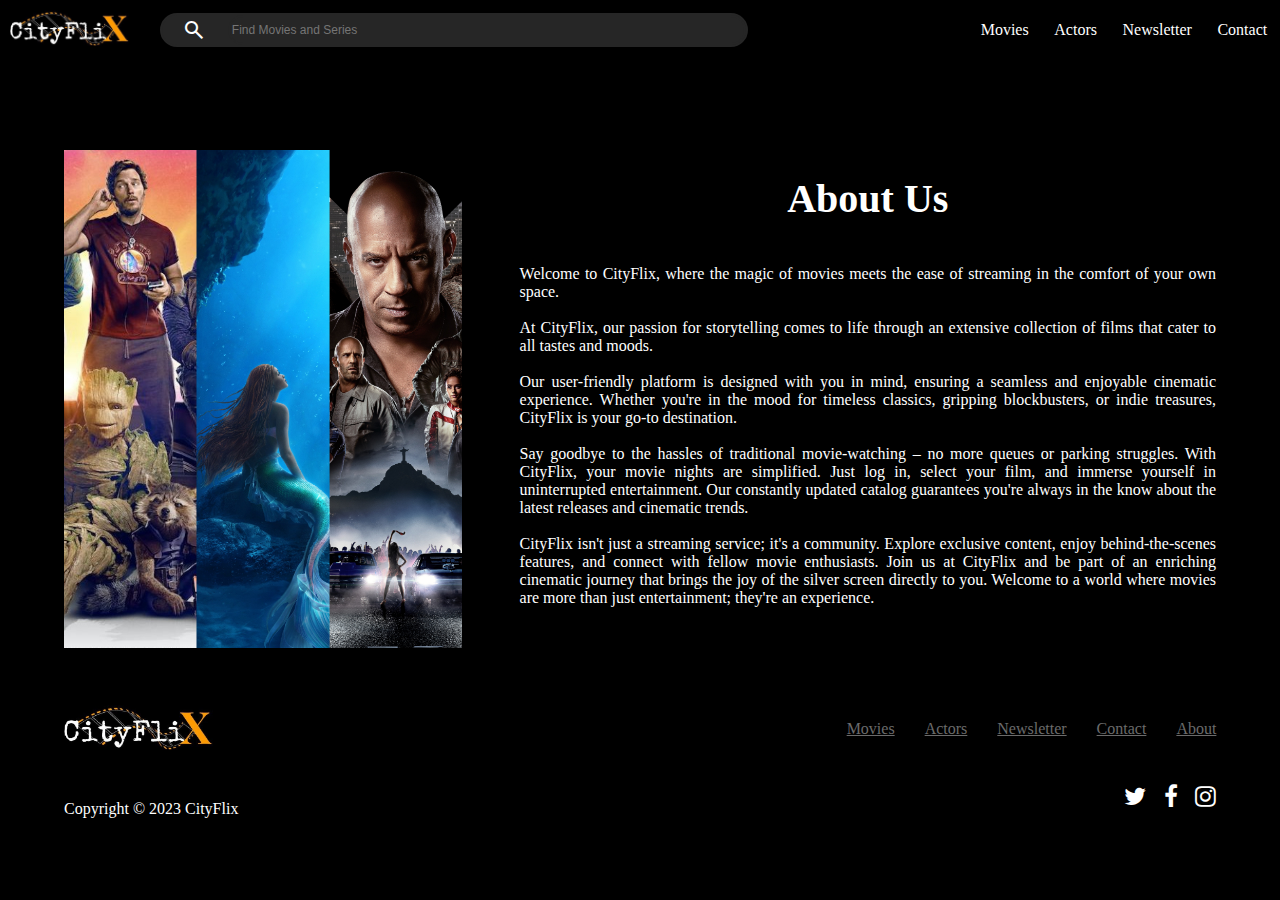
<file: html/about-us.html>
<!DOCTYPE html>
<html lang="en">
<head>
    <title>CityFlix</title>
    <meta charset="UTF-8">
    <meta name="viewport" content="width=device-width, initial-scale=1">
    <link rel="icon" href="../images/logo/tab-logo.jpg">
    <link href="../css/header.css" rel="stylesheet">
    <link href="../css/aboutUs.css" rel="stylesheet">
    <link href="../css/common.css" rel="stylesheet">
    <link href="../css/footer.css" rel="stylesheet">
    <link rel="stylesheet"
          href="https://fonts.googleapis.com/css2?family=Material+Symbols+Outlined:opsz,wght,FILL,GRAD@24,400,0,0"/>
    <link rel="stylesheet" href="https://cdnjs.cloudflare.com/ajax/libs/font-awesome/4.7.0/css/font-awesome.min.css">
</head>
<body>

<header class="header" id="header">
    <!-- Header section that contains the logo and the search bar -->
    <section class="header-logo-search" id="header-logo-search">
        <a href="index.html">
            <img class="logo" id="logo" src="../images/logo/Cityflix.jpg" alt="logo">
        </a>
        <!-- Search bar section -->
        <section class="search" id="search">
            <!-- Search icon and input -->
            <i class="material-symbols-outlined" id="searchIcon"> search </i>
            <label for="search-input" hidden>
                search
            </label>
            <input type="search" class="search-input" id="search-input" placeholder="Find Movies and Series">
            <!-- Close search bar button -->
            <button class="close-search-bar-button" id="close-search-bar-button"
                    onclick="changeSearchVisibility()"><i class="material-symbols-outlined">close</i>
            </button>
            <!-- Search results list -->
            <ul class="header-search-list" id="header-search-list">
                <!-- static search result items -->
                <li class="header-search-item">
                    <section class="header-search-item-section">
                        <img class="header-search-item-img" src="../images/movies/movies/movie0.webp" alt="movie 1">
                        <section class="header-search-item-info">
                            <h1 class="header-search-item-movie-title">
                                Fist of Fury
                            </h1>
                            <p class="header-search-item-movie-info">
                                Movie | 1997</p>

                        </section>
                    </section>
                </li>
                <li class="header-search-item">
                    <section class="header-search-item-section">
                        <img class="header-search-item-img" src="../images/movies/movies/movie2.webp" alt="movie 2">
                        <section class="header-search-item-info">
                            <h1 class="header-search-item-movie-title">
                                Scrooge
                            </h1>
                            <p class="header-search-item-movie-info">
                                Movie | 1997
                            </p>
                        </section>
                    </section>
                </li>
                <li class="header-search-item">
                    <section class="header-search-item-section">

                        <img class="header-search-item-img" src="../images/movies/movies/movie3.webp" alt="movie 3">
                        <section class="header-search-item-info">
                            <h1 class="header-search-item-movie-title">
                                FernGully: The Last Rainforest
                            </h1>
                            <p class="header-search-item-movie-info">
                                Movie | 1997
                            </p>
                        </section>
                    </section>
                </li>
                <li class="header-search-item">
                    <section class="header-search-item-section">
                        <img class="header-search-item-img" src="../images/movies/movies/movie4.webp" alt="movie 4">
                        <section class="header-search-item-info">
                            <h1 class="header-search-item-movie-title">
                                FernGully: The Last Rainforest
                            </h1>
                            <p class="header-search-item-movie-info">
                                Movie | 1997
                            </p>
                        </section>
                    </section>
                </li>
                <li class="header-search-item">
                    <section class="header-search-item-section">
                        <img class="header-search-item-img" src="../images/movies/movies/movie5.webp" alt="movie 5">
                        <section class="header-search-item-info">
                            <h1 class="header-search-item-movie-title">
                                FernGully: The Last Rainforest
                            </h1>
                            <p class="header-search-item-movie-info">
                                Movie | 1997
                            </p>
                        </section>
                    </section>
                </li>
                <li class="header-search-item">
                    <section class="header-search-item-section">
                        <img class="header-search-item-img" src="../images/movies/movies/movie6.webp" alt="movie 6">
                        <section class="header-search-item-info">
                            <h1 class="header-search-item-movie-title">
                                FernGully: The Last Rainforest
                            </h1>
                            <p class="header-search-item-movie-info">
                                Movie | 1997
                            </p>
                        </section>
                    </section>
                </li>
                <li class="header-search-item">
                    <section class="header-search-item-section">
                        <img class="header-search-item-img" src="../images/movies/movies/movie7.webp" alt="movie 7">
                        <section class="header-search-item-info">
                            <h1 class="header-search-item-movie-title">
                                FernGully: The Last Rainforest
                            </h1>
                            <p class="header-search-item-movie-info">
                                Movie | 1997
                            </p>
                        </section>
                    </section>
                </li>
            </ul>
        </section>
    </section>

    <!-- Navigation bar -->
    <nav class="header-navbar" id="header-navbar">
        <ul class="header-navbar-list" id="header-navbar-list">
            <li class="navbar-list-item">
                <a class="navbar-list-item-ref" href="movies.html">Movies</a>
            </li>
            <li class="navbar-list-item">
                <a class="navbar-list-item-ref" href="actors.html">Actors</a>
            </li>
            <li class="navbar-list-item">
                <a class="navbar-list-item-ref" href="newsletter.html">Newsletter</a>
            </li>
            <li class="navbar-list-item">
                <a class="navbar-list-item-ref" href="contact-us.html">Contact</a>
            </li>
        </ul>
        <!-- Search and hamburger menu buttons -->
        <button class="search-button" id="search-button" onclick="changeSearchVisibility()">
            <i class="material-symbols-outlined">
                search
            </i>
        </button>
        <button class="hamburger-button" id="hamburger-button" onclick="changeHamburgerMenuVisibility()">
            <i class="material-symbols-outlined" id="hamburger-icon">
                menu
            </i>
        </button>
    </nav>

</header>

<!-- About Us section -->
<section id="about-us-section">
    <!-- Image for About Us -->
    <img id="image-about" src="../images/about/about.jpg" alt="image">
    <!-- Main content for About Us -->
    <section id="about-us">
        <!-- Header title for About Us -->
        <h1 id="about-us-header-title">
            About&nbsp;Us
        </h1>
        <!-- content for About Us -->
        <p id=about-us-paragraph>
            Welcome to CityFlix, where the magic of movies meets the ease of streaming in the comfort of your own
            space.<br><br>

            At CityFlix, our passion for storytelling comes to life through an extensive collection of films that
            cater to all tastes and moods.<br><br>

            Our user-friendly platform is designed with you in mind, ensuring a seamless and enjoyable cinematic
            experience. Whether you're in the mood for timeless classics, gripping blockbusters, or indie treasures,
            CityFlix is your go-to destination.<br><br>

            Say goodbye to the hassles of traditional movie-watching – no more queues or parking struggles. With
            CityFlix, your movie nights are simplified. Just log in, select your film, and immerse yourself in
            uninterrupted entertainment. Our constantly updated catalog guarantees you're always in the know about
            the latest releases and cinematic trends.<br><br>

            CityFlix isn't just a streaming service; it's a community. Explore exclusive content, enjoy
            behind-the-scenes features, and connect with fellow movie enthusiasts. Join us at CityFlix and be part
            of an enriching cinematic journey that brings the joy of the silver screen directly to you. Welcome to a
            world
            where movies are more than just entertainment; they're an experience.
        </p>


    </section>

</section>

<!-- Footer section -->
<footer id="footer">
    <!-- Footer navigation and logo -->
    <section id="footer-navigation-logo">
        <!-- Footer logo -->
        <section id="footer-logo-section">
            <a href="index.html">
                <img id="footer-logo" src="../images/logo/Cityflix.jpg" alt="logo">
            </a>
        </section>
        <!-- Footer navigation links -->
        <nav id="footer-navigation">
            <ul class="footer-navigation-list">
                <li class="footer-navigation-list-item">
                    <a href="movies.html">Movies</a>
                </li>
                <li class="footer-navigation-list-item">
                    <a href="actors.html">Actors</a>
                </li>
                <li class="footer-navigation-list-item">
                    <a href="newsletter.html">Newsletter</a>
                </li>
                <li class="footer-navigation-list-item">
                    <a href="contact-us.html"> Contact </a>
                </li>
                <li class="footer-navigation-list-item">
                    <a href="about-us.html">About</a>
                </li>
            </ul>
        </nav>
    </section>
    <!-- Footer copyright and social media icons -->
    <section id="footer-copyright-social">
        <!-- Copyright information -->
        <section id="footer-copyright">
            <p id="footer-copyright-paragraph"> Copyright &copy; 2023 CityFlix</p>
        </section>
        <!-- Social media icons -->
        <section class="footer-social">
            <i class="social-media-icon fa fa-twitter"></i>
            <i class="social-media-icon fa fa-facebook"></i>
            <i class="social-media-icon fa fa-instagram"></i>
        </section>
    </section>
</footer>

<script type="module" src="../javascript/movieConstants.js"></script>
<script src="../javascript/header.js"></script>
<script type="module" src="../javascript/carousel.js"></script>
</body>
</html>
</file>
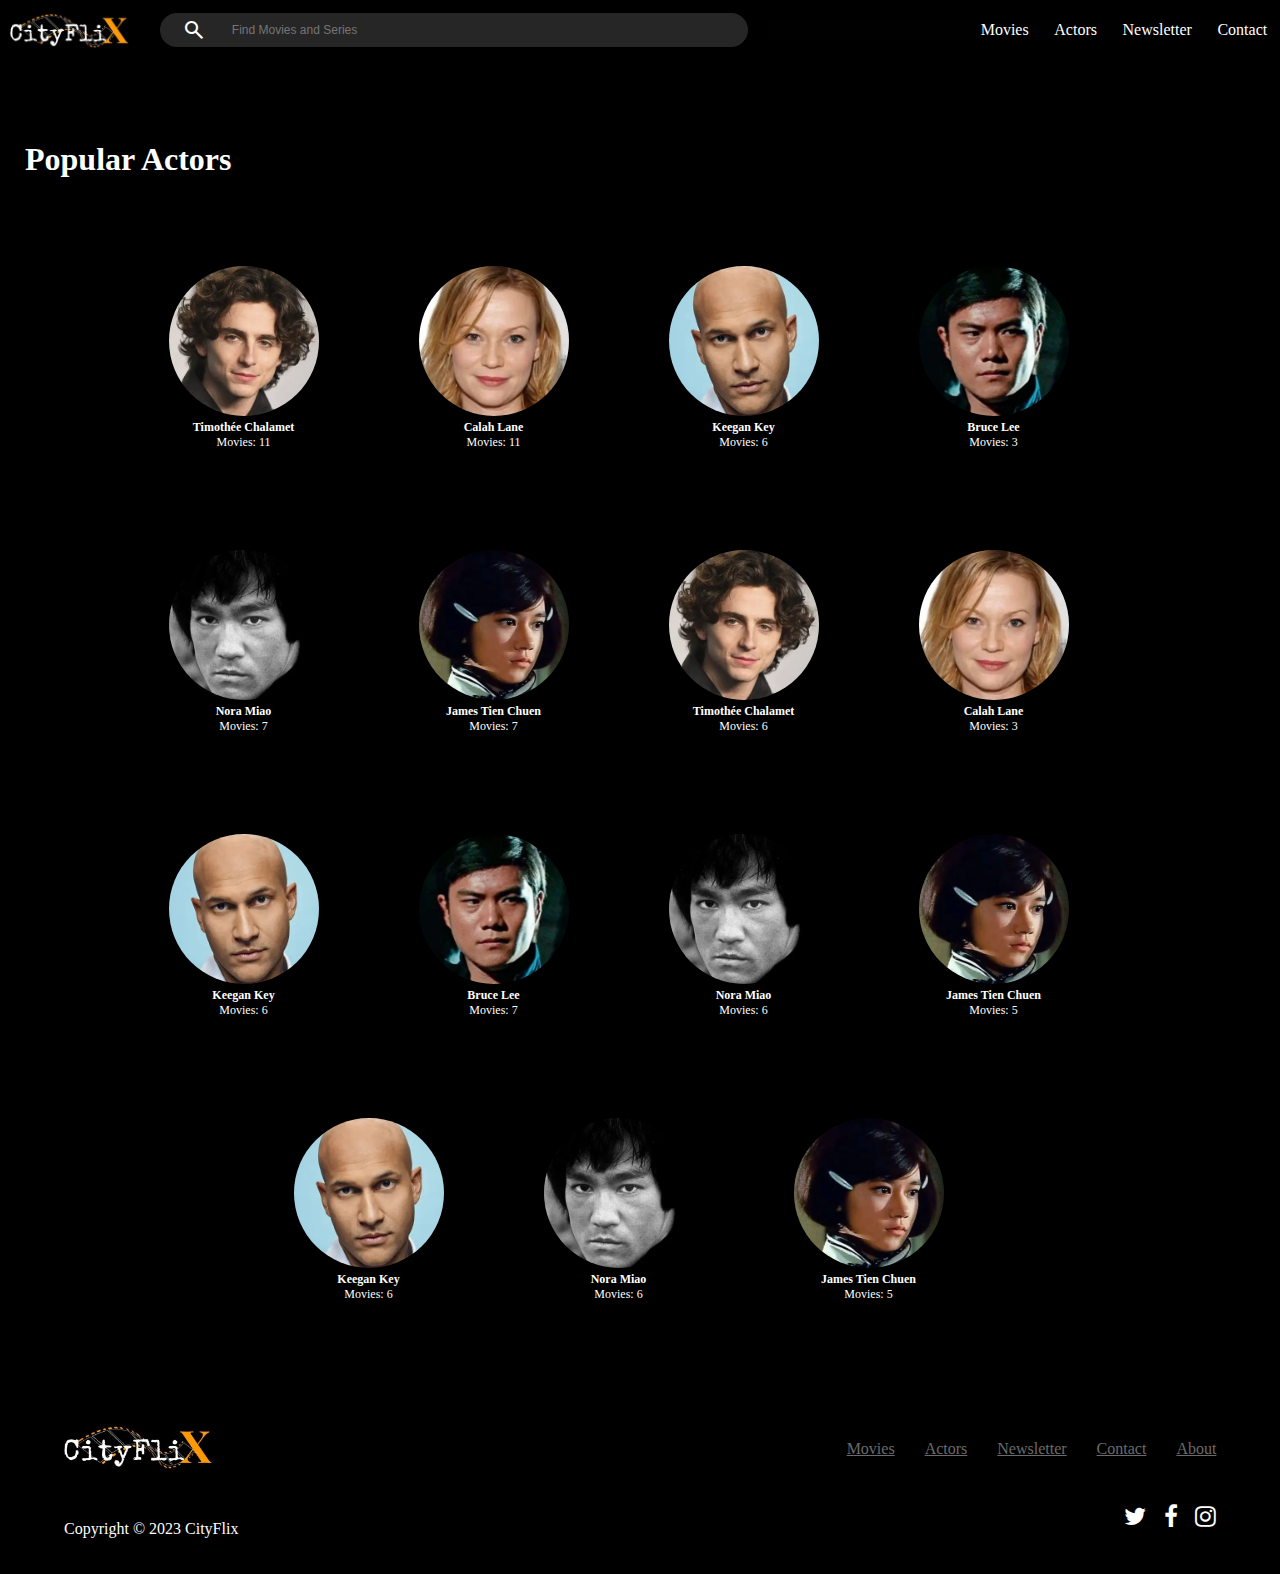
<file: html/actors.html>
<!DOCTYPE html>
<html lang="en">
<head>
    <title>CityFlix</title>
    <meta name="viewport" content="width=device-width, initial-scale=1">
    <link rel="icon" href="../images/logo/tab-logo.jpg">
    <link href="../css/header.css" rel="stylesheet">
    <link href="../css/actors.css" rel="stylesheet">
    <link href="../css/common.css" rel="stylesheet">
    <link href="../css/filters.css" rel="stylesheet">
    <link href="../css/footer.css" rel="stylesheet">
    <link rel="stylesheet"
          href="https://fonts.googleapis.com/css2?family=Material+Symbols+Outlined:opsz,wght,FILL,GRAD@24,400,0,0"/>
    <link rel="stylesheet" href="https://cdnjs.cloudflare.com/ajax/libs/font-awesome/4.7.0/css/font-awesome.min.css">
</head>
<body>
<header class="header" id="header">
    <!-- Header section that contains the logo and the search bar -->
    <section class="header-logo-search" id="header-logo-search">
        <a href="index.html">
            <img class="logo" id="logo" src="../images/logo/Cityflix.jpg" alt="logo">
        </a>
        <!-- Search bar section -->
        <section class="search" id="search">
            <!-- Search icon and input -->
            <i class="material-symbols-outlined" id="searchIcon"> search </i>
            <label for="search-input" hidden>
                search
            </label>
            <input type="search" class="search-input" id="search-input" placeholder="Find Movies and Series">
            <!-- Close search bar button -->
            <button class="close-search-bar-button" id="close-search-bar-button"
                    onclick="changeSearchVisibility()"><i class="material-symbols-outlined">close</i>
            </button>
            <!-- Search results list -->
            <ul class="header-search-list" id="header-search-list">
                <!-- static search result items -->
                <li class="header-search-item">
                    <section class="header-search-item-section">
                        <img class="header-search-item-img" src="../images/movies/movies/movie0.webp" alt="movie 1">
                        <section class="header-search-item-info">
                            <h1 class="header-search-item-movie-title">
                                Fist of Fury
                            </h1>
                            <p class="header-search-item-movie-info">
                                Movie | 1997</p>

                        </section>
                    </section>
                </li>
                <li class="header-search-item">
                    <section class="header-search-item-section">
                        <img class="header-search-item-img" src="../images/movies/movies/movie2.webp" alt="movie 2">
                        <section class="header-search-item-info">
                            <h1 class="header-search-item-movie-title">
                                Scrooge
                            </h1>
                            <p class="header-search-item-movie-info">
                                Movie | 1997
                            </p>
                        </section>
                    </section>
                </li>
                <li class="header-search-item">
                    <section class="header-search-item-section">

                        <img class="header-search-item-img" src="../images/movies/movies/movie3.webp" alt="movie 3">
                        <section class="header-search-item-info">
                            <h1 class="header-search-item-movie-title">
                                FernGully: The Last Rainforest
                            </h1>
                            <p class="header-search-item-movie-info">
                                Movie | 1997
                            </p>
                        </section>
                    </section>
                </li>
                <li class="header-search-item">
                    <section class="header-search-item-section">
                        <img class="header-search-item-img" src="../images/movies/movies/movie4.webp" alt="movie 4">
                        <section class="header-search-item-info">
                            <h1 class="header-search-item-movie-title">
                                FernGully: The Last Rainforest
                            </h1>
                            <p class="header-search-item-movie-info">
                                Movie | 1997
                            </p>
                        </section>
                    </section>
                </li>
                <li class="header-search-item">
                    <section class="header-search-item-section">
                        <img class="header-search-item-img" src="../images/movies/movies/movie5.webp" alt="movie 5">
                        <section class="header-search-item-info">
                            <h1 class="header-search-item-movie-title">
                                FernGully: The Last Rainforest
                            </h1>
                            <p class="header-search-item-movie-info">
                                Movie | 1997
                            </p>
                        </section>
                    </section>
                </li>
                <li class="header-search-item">
                    <section class="header-search-item-section">
                        <img class="header-search-item-img" src="../images/movies/movies/movie6.webp" alt="movie 6">
                        <section class="header-search-item-info">
                            <h1 class="header-search-item-movie-title">
                                FernGully: The Last Rainforest
                            </h1>
                            <p class="header-search-item-movie-info">
                                Movie | 1997
                            </p>
                        </section>
                    </section>
                </li>
                <li class="header-search-item">
                    <section class="header-search-item-section">
                        <img class="header-search-item-img" src="../images/movies/movies/movie7.webp" alt="movie 7">
                        <section class="header-search-item-info">
                            <h1 class="header-search-item-movie-title">
                                FernGully: The Last Rainforest
                            </h1>
                            <p class="header-search-item-movie-info">
                                Movie | 1997
                            </p>
                        </section>
                    </section>
                </li>
            </ul>
        </section>
    </section>

    <!-- Navigation bar -->
    <nav class="header-navbar" id="header-navbar">
        <ul class="header-navbar-list" id="header-navbar-list">
            <li class="navbar-list-item">
                <a class="navbar-list-item-ref" href="movies.html">Movies</a>
            </li>
            <li class="navbar-list-item">
                <a class="navbar-list-item-ref" href="actors.html">Actors</a>
            </li>
            <li class="navbar-list-item">
                <a class="navbar-list-item-ref" href="newsletter.html">Newsletter</a>
            </li>
            <li class="navbar-list-item">
                <a class="navbar-list-item-ref" href="contact-us.html">Contact</a>
            </li>
        </ul>
        <!-- Search and hamburger menu buttons -->
        <button class="search-button" id="search-button" onclick="changeSearchVisibility()">
            <i class="material-symbols-outlined">
                search
            </i>
        </button>
        <button class="hamburger-button" id="hamburger-button" onclick="changeHamburgerMenuVisibility()">
            <i class="material-symbols-outlined" id="hamburger-icon">
                menu
            </i>
        </button>
    </nav>

</header>

<!-- Actors Section -->
<section id="actors-section">
    <!-- Actors Section Title -->
    <h1 id="actors-section-title">
        Popular Actors
    </h1>
    <!-- List of Actors -->
    <ul id="actors-list">
        <!-- Actor Item -->
        <li class="actor-item">
            <!-- Actor Image -->
            <a href="#">
                <img class="actor-image" alt="actor image" src="">
            </a>
            <!-- Actor Details -->
            <section class="actor-details">
                <!-- Actor name and the number of movies are generated in javascript  -->
                <h1 class="actor-name">

                </h1>
                <p class="actor-movies">

                </p>
            </section>
        </li>
    </ul>
</section>

<!-- Footer section -->
<footer id="footer">
    <!-- Footer navigation and logo -->
    <section id="footer-navigation-logo">
        <!-- Footer logo -->
        <section id="footer-logo-section">
            <a href="index.html">
                <img id="footer-logo" src="../images/logo/Cityflix.jpg" alt="logo">
            </a>
        </section>
        <!-- Footer navigation links -->
        <nav id="footer-navigation">
            <ul class="footer-navigation-list">
                <li class="footer-navigation-list-item">
                    <a href="movies.html">Movies</a>
                </li>
                <li class="footer-navigation-list-item">
                    <a href="actors.html">Actors</a>
                </li>
                <li class="footer-navigation-list-item">
                    <a href="newsletter.html">Newsletter</a>
                </li>
                <li class="footer-navigation-list-item">
                    <a href="contact-us.html"> Contact </a>
                </li>
                <li class="footer-navigation-list-item">
                    <a href="about-us.html">About</a>
                </li>
            </ul>
        </nav>
    </section>
    <!-- Footer copyright and social media icons -->
    <section id="footer-copyright-social">
        <!-- Copyright information -->
        <section id="footer-copyright">
            <p id="footer-copyright-paragraph"> Copyright &copy; 2023 CityFlix</p>
        </section>
        <!-- Social media icons -->
        <section class="footer-social">
            <i class="social-media-icon fa fa-twitter"></i>
            <i class="social-media-icon fa fa-facebook"></i>
            <i class="social-media-icon fa fa-instagram"></i>
        </section>
    </section>
</footer>

<script type="module" src="../javascript/movieConstants.js"></script>
<script type="module" src="../javascript/actors.js"></script>
<script src="../javascript/header.js"></script>

</body>
</html>
</file>
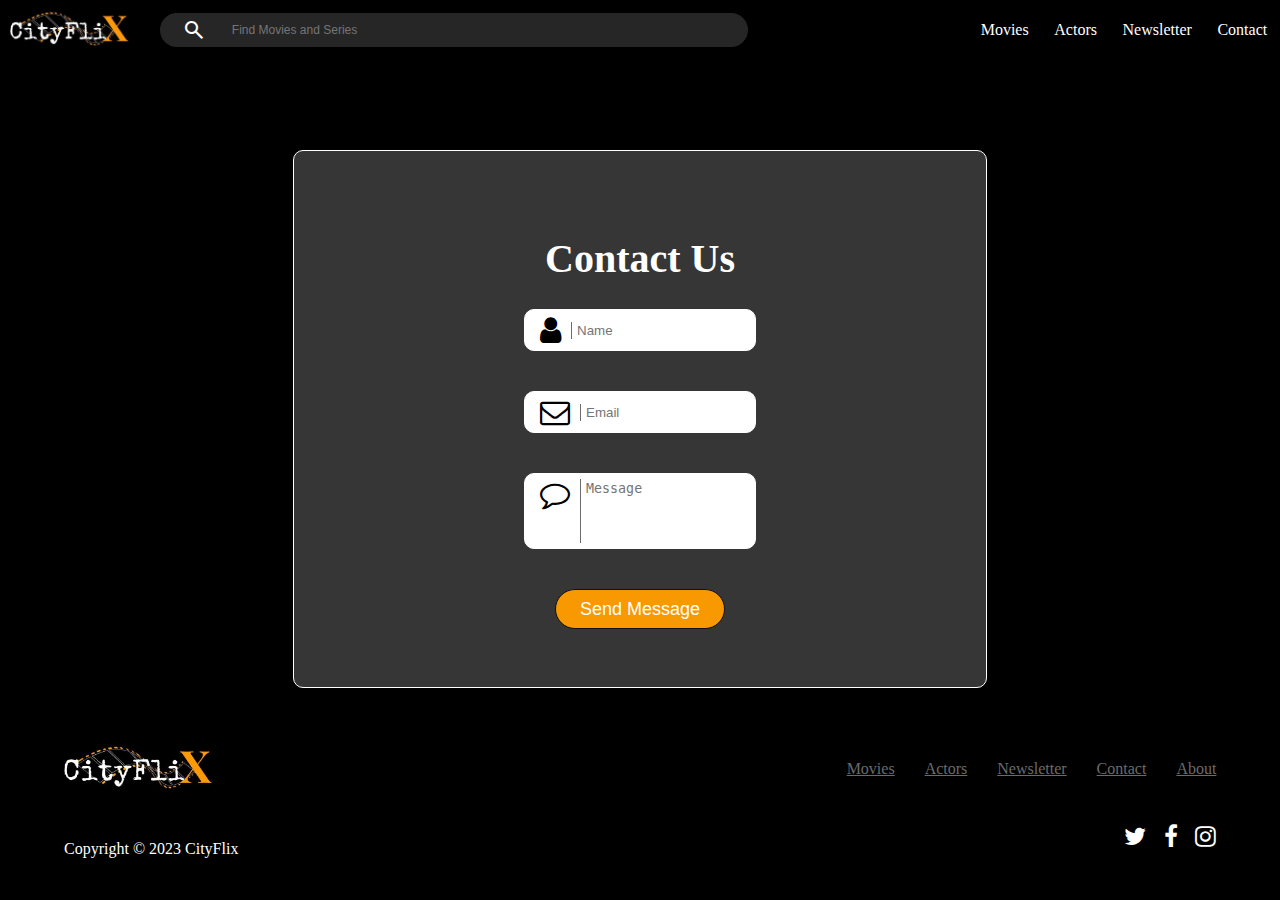
<file: html/contact-us.html>
<!DOCTYPE html>
<html lang="en">
<head>
    <title>CityFlix</title>
    <meta name="viewport" content="width=device-width, initial-scale=1">
    <link rel="icon" href="../images/logo/tab-logo.jpg">
    <link href="../css/common.css" rel="stylesheet">
    <link href="../css/header.css" rel="stylesheet">
    <link href="../css/contactUs.css" rel="stylesheet">
    <link href="../css/footer.css" rel="stylesheet">
    <link rel="stylesheet"
          href="https://fonts.googleapis.com/css2?family=Material+Symbols+Outlined:opsz,wght,FILL,GRAD@24,400,0,0"/>
    <link rel="stylesheet" href="https://cdnjs.cloudflare.com/ajax/libs/font-awesome/4.7.0/css/font-awesome.min.css">
</head>
<body>

<header class="header" id="header">
    <!-- Header section that contains the logo and the search bar -->
    <section class="header-logo-search" id="header-logo-search">
        <a href="index.html">
            <img class="logo" id="logo" src="../images/logo/Cityflix.jpg" alt="logo">
        </a>
        <!-- Search bar section -->
        <section class="search" id="search">
            <!-- Search icon and input -->
            <i class="material-symbols-outlined" id="searchIcon"> search </i>
            <label for="search-input" hidden>
                search
            </label>
            <input type="search" class="search-input" id="search-input" placeholder="Find Movies and Series">
            <!-- Close search bar button -->
            <button class="close-search-bar-button" id="close-search-bar-button"
                    onclick="changeSearchVisibility()"><i class="material-symbols-outlined">close</i>
            </button>
            <!-- Search results list -->
            <ul class="header-search-list" id="header-search-list">
                <!-- static search result items -->
                <li class="header-search-item">
                    <section class="header-search-item-section">
                        <img class="header-search-item-img" src="../images/movies/movies/movie0.webp" alt="movie 1">
                        <section class="header-search-item-info">
                            <h1 class="header-search-item-movie-title">
                                Fist of Fury
                            </h1>
                            <p class="header-search-item-movie-info">
                                Movie | 1997</p>

                        </section>
                    </section>
                </li>
                <li class="header-search-item">
                    <section class="header-search-item-section">
                        <img class="header-search-item-img" src="../images/movies/movies/movie2.webp" alt="movie 2">
                        <section class="header-search-item-info">
                            <h1 class="header-search-item-movie-title">
                                Scrooge
                            </h1>
                            <p class="header-search-item-movie-info">
                                Movie | 1997
                            </p>
                        </section>
                    </section>
                </li>
                <li class="header-search-item">
                    <section class="header-search-item-section">

                        <img class="header-search-item-img" src="../images/movies/movies/movie3.webp" alt="movie 3">
                        <section class="header-search-item-info">
                            <h1 class="header-search-item-movie-title">
                                FernGully: The Last Rainforest
                            </h1>
                            <p class="header-search-item-movie-info">
                                Movie | 1997
                            </p>
                        </section>
                    </section>
                </li>
                <li class="header-search-item">
                    <section class="header-search-item-section">
                        <img class="header-search-item-img" src="../images/movies/movies/movie4.webp" alt="movie 4">
                        <section class="header-search-item-info">
                            <h1 class="header-search-item-movie-title">
                                FernGully: The Last Rainforest
                            </h1>
                            <p class="header-search-item-movie-info">
                                Movie | 1997
                            </p>
                        </section>
                    </section>
                </li>
                <li class="header-search-item">
                    <section class="header-search-item-section">
                        <img class="header-search-item-img" src="../images/movies/movies/movie5.webp" alt="movie 5">
                        <section class="header-search-item-info">
                            <h1 class="header-search-item-movie-title">
                                FernGully: The Last Rainforest
                            </h1>
                            <p class="header-search-item-movie-info">
                                Movie | 1997
                            </p>
                        </section>
                    </section>
                </li>
                <li class="header-search-item">
                    <section class="header-search-item-section">
                        <img class="header-search-item-img" src="../images/movies/movies/movie6.webp" alt="movie 6">
                        <section class="header-search-item-info">
                            <h1 class="header-search-item-movie-title">
                                FernGully: The Last Rainforest
                            </h1>
                            <p class="header-search-item-movie-info">
                                Movie | 1997
                            </p>
                        </section>
                    </section>
                </li>
                <li class="header-search-item">
                    <section class="header-search-item-section">
                        <img class="header-search-item-img" src="../images/movies/movies/movie7.webp" alt="movie 7">
                        <section class="header-search-item-info">
                            <h1 class="header-search-item-movie-title">
                                FernGully: The Last Rainforest
                            </h1>
                            <p class="header-search-item-movie-info">
                                Movie | 1997
                            </p>
                        </section>
                    </section>
                </li>
            </ul>
        </section>
    </section>

    <!-- Navigation bar -->
    <nav class="header-navbar" id="header-navbar">
        <ul class="header-navbar-list" id="header-navbar-list">
            <li class="navbar-list-item">
                <a class="navbar-list-item-ref" href="movies.html">Movies</a>
            </li>
            <li class="navbar-list-item">
                <a class="navbar-list-item-ref" href="actors.html">Actors</a>
            </li>
            <li class="navbar-list-item">
                <a class="navbar-list-item-ref" href="newsletter.html">Newsletter</a>
            </li>
            <li class="navbar-list-item">
                <a class="navbar-list-item-ref" href="contact-us.html">Contact</a>
            </li>
        </ul>
        <!-- Search and hamburger menu buttons -->
        <button class="search-button" id="search-button" onclick="changeSearchVisibility()">
            <i class="material-symbols-outlined">
                search
            </i>
        </button>
        <button class="hamburger-button" id="hamburger-button" onclick="changeHamburgerMenuVisibility()">
            <i class="material-symbols-outlined" id="hamburger-icon">
                menu
            </i>
        </button>
    </nav>

</header>

<!-- Contact Us Section -->
<section id="contact-us-section">
    <section id="contact-us-form-section">
        <!-- Contact Us Form -->
        <form id="contact-us-form">
            <h1 id="contact-us-header-title">
                Contact&nbsp;Us
            </h1>
            <!-- Name Input Section -->
            <section class="input-section" id="name-input-section">
                <i class="fa fa-user input-icon" aria-hidden="true"></i>
                <label for="name" hidden>name</label>
                <input class="input-field" type="text" id="name" name="" placeholder="Name">
            </section>
            <!-- Email Input Section -->
            <section class="input-section" id="email-input-section">
                <i class="fa fa-envelope-o input-icon" aria-hidden="true"></i>
                <label for="email" hidden>email</label>
                <input class="input-field" type="email" id="email" name="" placeholder="Email">
            </section>
            <!-- Message Input Section -->
            <section class="input-section" id="message-input-section">
                <i class="fa fa-comment-o input-icon" aria-hidden="true"></i>
                <label for="message" hidden>Message</label>
                <textarea class="input-field" id="message" name="message" placeholder="Message" rows="4" cols="50"></textarea>
            </section>
            <!-- Submit Button -->
            <input id="submit-button" type="submit" value="Send Message">
        </form>

    </section>

</section>

<!-- Footer section -->
<footer id="footer">
    <!-- Footer navigation and logo -->
    <section id="footer-navigation-logo">
        <!-- Footer logo -->
        <section id="footer-logo-section">
            <a href="index.html">
                <img id="footer-logo" src="../images/logo/Cityflix.jpg" alt="logo">
            </a>
        </section>
        <!-- Footer navigation links -->
        <nav id="footer-navigation">
            <ul class="footer-navigation-list">
                <li class="footer-navigation-list-item">
                    <a href="movies.html">Movies</a>
                </li>
                <li class="footer-navigation-list-item">
                    <a href="actors.html">Actors</a>
                </li>
                <li class="footer-navigation-list-item">
                    <a href="newsletter.html">Newsletter</a>
                </li>
                <li class="footer-navigation-list-item">
                    <a href="contact-us.html"> Contact </a>
                </li>
                <li class="footer-navigation-list-item">
                    <a href="about-us.html">About</a>
                </li>
            </ul>
        </nav>
    </section>
    <!-- Footer copyright and social media icons -->
    <section id="footer-copyright-social">
        <!-- Copyright information -->
        <section id="footer-copyright">
            <p id="footer-copyright-paragraph"> Copyright &copy; 2023 CityFlix</p>
        </section>
        <!-- Social media icons -->
        <section class="footer-social">
            <i class="social-media-icon fa fa-twitter"></i>
            <i class="social-media-icon fa fa-facebook"></i>
            <i class="social-media-icon fa fa-instagram"></i>
        </section>
    </section>
</footer>

<script type="module" src="../javascript/movieConstants.js"></script>
<script src="../javascript/header.js"></script>
<script type="module" src="../javascript/carousel.js"></script>
</body>
</html>
</file>
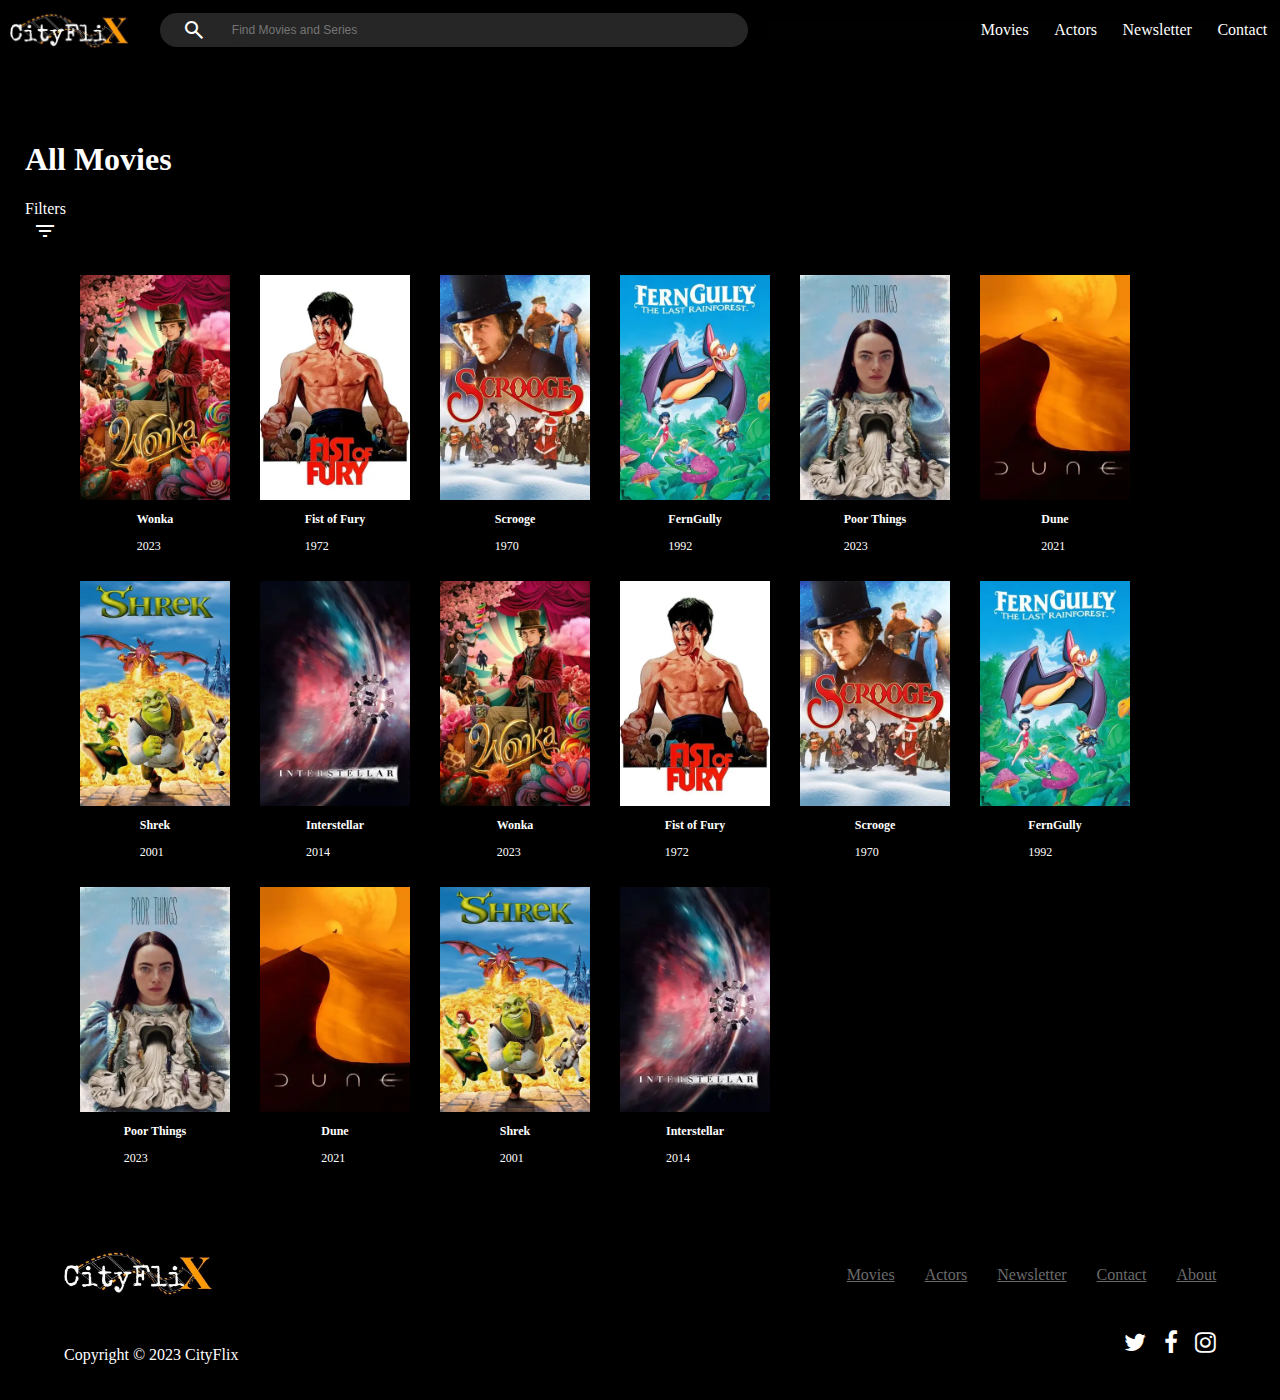
<file: html/movies.html>
<!DOCTYPE html>
<html lang="en">
<head>
    <title>CityFlix</title>
    <meta name="viewport" content="width=device-width, initial-scale=1">
    <link rel="icon" href="../images/logo/tab-logo.jpg">
    <link href="../css/header.css" rel="stylesheet">
    <link href="../css/filters.css" rel="stylesheet">
    <link href="../css/movies.css" rel="stylesheet">
    <link href="../css/common.css" rel="stylesheet">
    <link href="../css/filters.css" rel="stylesheet">
    <link href="../css/footer.css" rel="stylesheet">
    <link rel="stylesheet"
          href="https://fonts.googleapis.com/css2?family=Material+Symbols+Outlined:opsz,wght,FILL,GRAD@24,400,0,0"/>
    <link rel="stylesheet" href="https://cdnjs.cloudflare.com/ajax/libs/font-awesome/4.7.0/css/font-awesome.min.css">
</head>
<body>
<header class="header" id="header">
    <!-- Header section that contains the logo and the search bar -->
    <section class="header-logo-search" id="header-logo-search">
        <a href="index.html">
            <img class="logo" id="logo" src="../images/logo/Cityflix.jpg" alt="logo">
        </a>
        <!-- Search bar section -->
        <section class="search" id="search">
            <!-- Search icon and input -->
            <i class="material-symbols-outlined" id="searchIcon"> search </i>
            <label for="search-input" hidden>
                search
            </label>
            <input type="search" class="search-input" id="search-input" placeholder="Find Movies and Series">
            <!-- Close search bar button -->
            <button class="close-search-bar-button" id="close-search-bar-button"
                    onclick="changeSearchVisibility()"><i class="material-symbols-outlined">close</i>
            </button>
            <!-- Search results list -->
            <ul class="header-search-list" id="header-search-list">
                <!-- static search result items -->
                <li class="header-search-item">
                    <section class="header-search-item-section">
                        <img class="header-search-item-img" src="../images/movies/movies/movie0.webp" alt="movie 1">
                        <section class="header-search-item-info">
                            <h1 class="header-search-item-movie-title">
                                Fist of Fury
                            </h1>
                            <p class="header-search-item-movie-info">
                                Movie | 1997</p>

                        </section>
                    </section>
                </li>
                <li class="header-search-item">
                    <section class="header-search-item-section">
                        <img class="header-search-item-img" src="../images/movies/movies/movie2.webp" alt="movie 2">
                        <section class="header-search-item-info">
                            <h1 class="header-search-item-movie-title">
                                Scrooge
                            </h1>
                            <p class="header-search-item-movie-info">
                                Movie | 1997
                            </p>
                        </section>
                    </section>
                </li>
                <li class="header-search-item">
                    <section class="header-search-item-section">

                        <img class="header-search-item-img" src="../images/movies/movies/movie3.webp" alt="movie 3">
                        <section class="header-search-item-info">
                            <h1 class="header-search-item-movie-title">
                                FernGully: The Last Rainforest
                            </h1>
                            <p class="header-search-item-movie-info">
                                Movie | 1997
                            </p>
                        </section>
                    </section>
                </li>
                <li class="header-search-item">
                    <section class="header-search-item-section">
                        <img class="header-search-item-img" src="../images/movies/movies/movie4.webp" alt="movie 4">
                        <section class="header-search-item-info">
                            <h1 class="header-search-item-movie-title">
                                FernGully: The Last Rainforest
                            </h1>
                            <p class="header-search-item-movie-info">
                                Movie | 1997
                            </p>
                        </section>
                    </section>
                </li>
                <li class="header-search-item">
                    <section class="header-search-item-section">
                        <img class="header-search-item-img" src="../images/movies/movies/movie5.webp" alt="movie 5">
                        <section class="header-search-item-info">
                            <h1 class="header-search-item-movie-title">
                                FernGully: The Last Rainforest
                            </h1>
                            <p class="header-search-item-movie-info">
                                Movie | 1997
                            </p>
                        </section>
                    </section>
                </li>
                <li class="header-search-item">
                    <section class="header-search-item-section">
                        <img class="header-search-item-img" src="../images/movies/movies/movie6.webp" alt="movie 6">
                        <section class="header-search-item-info">
                            <h1 class="header-search-item-movie-title">
                                FernGully: The Last Rainforest
                            </h1>
                            <p class="header-search-item-movie-info">
                                Movie | 1997
                            </p>
                        </section>
                    </section>
                </li>
                <li class="header-search-item">
                    <section class="header-search-item-section">
                        <img class="header-search-item-img" src="../images/movies/movies/movie7.webp" alt="movie 7">
                        <section class="header-search-item-info">
                            <h1 class="header-search-item-movie-title">
                                FernGully: The Last Rainforest
                            </h1>
                            <p class="header-search-item-movie-info">
                                Movie | 1997
                            </p>
                        </section>
                    </section>
                </li>
            </ul>
        </section>
    </section>

    <!-- Navigation bar -->
    <nav class="header-navbar" id="header-navbar">
        <ul class="header-navbar-list" id="header-navbar-list">
            <li class="navbar-list-item">
                <a class="navbar-list-item-ref" href="movies.html">Movies</a>
            </li>
            <li class="navbar-list-item">
                <a class="navbar-list-item-ref" href="actors.html">Actors</a>
            </li>
            <li class="navbar-list-item">
                <a class="navbar-list-item-ref" href="newsletter.html">Newsletter</a>
            </li>
            <li class="navbar-list-item">
                <a class="navbar-list-item-ref" href="contact-us.html">Contact</a>
            </li>
        </ul>
        <!-- Search and hamburger menu buttons -->
        <button class="search-button" id="search-button" onclick="changeSearchVisibility()">
            <i class="material-symbols-outlined">
                search
            </i>
        </button>
        <button class="hamburger-button" id="hamburger-button" onclick="changeHamburgerMenuVisibility()">
            <i class="material-symbols-outlined" id="hamburger-icon">
                menu
            </i>
        </button>
    </nav>

</header>

<!-- Filters Section -->
<section id="filters">
    <!-- Filters Form -->
    <form id="filter-form" onsubmit="return applyFilters(
        document.getElementById('action-checkbox'),
        document.getElementById('from-date'),
        document.getElementById('to-date')
    )">
        v
        <section id="category-filters">
            <h1 id="categories-filter-title">
                Categories
            </h1>
            <section id="categories-section">
                <!-- Individual category checkbox filter -->
                <section class="category">
                    <label>
                        <input class="category-input" type="checkbox" value="action">
                        <span class="category-span">Action</span>
                    </label>
                </section>
                <section class="category">
                    <label>
                        <input class="category-input" type="checkbox" value="drama">
                        <span class="category-span">Drama</span>
                    </label>
                </section>
                <section class="category">
                    <label>
                        <input class="category-input" type="checkbox" value="comedy">
                        <span class="category-span">Comedy</span>
                    </label>
                </section>
                <section class="category">
                    <label>
                        <input class="category-input" type="checkbox" value="horror">
                        <span class="category-span">Horror</span>
                    </label>
                </section>
            </section>
        </section>

        <!-- Release Date Filters -->
        <section id="release-date-filter">
            <h1 id="release-date-filter-title">
                Release Date
            </h1>
            <section id="release-dates-section">
                <label for="from-date" class="date-label"> From
                    <input type="date" id="from-date" class="date" name="from" value="">
                </label>
                <label for="to-date" class="date-label"> To
                    <input type="date" id="to-date" class="date" name="to" value="">
                </label>
            </section>
        </section>

        <!-- Apply and Cancel Buttons -->
        <section id="apply-cancel">
            <input id="apply-button" class="submit-button" type="submit" value="Apply Filters">
            <input id="cancel-button" class="submit-button" type="submit" value="Cancel">
        </section>

    </form>
</section>

<!-- Movies Section -->
<section id="movies-section">
    <h1 id="movies-section-title">
        All Movies
    </h1>
    <!-- Filter Button -->
    <label for="filter-button" id="label-filter-button">Filters
    </label>
    <button id="filter-button" class="material-symbols-outlined">
        filter_list
    </button>
    <!-- List of Movies -->
    <ul id="movies-list">
        <!-- Each item is generated using javascript -->
        <li class="movie-item">
            <a href="#">
                <img class="movie-image" alt="movie image" src="">
            </a>
            <section class="movie-details">
                <h1 class="movie-title">

                </h1>
                <p class="movie-year">

                </p>
            </section>
        </li>
    </ul>
</section>

<!-- Footer section -->
<footer id="footer">
    <!-- Footer navigation and logo -->
    <section id="footer-navigation-logo">
        <!-- Footer logo -->
        <section id="footer-logo-section">
            <a href="index.html">
                <img id="footer-logo" src="../images/logo/Cityflix.jpg" alt="logo">
            </a>
        </section>
        <!-- Footer navigation links -->
        <nav id="footer-navigation">
            <ul class="footer-navigation-list">
                <li class="footer-navigation-list-item">
                    <a href="movies.html">Movies</a>
                </li>
                <li class="footer-navigation-list-item">
                    <a href="actors.html">Actors</a>
                </li>
                <li class="footer-navigation-list-item">
                    <a href="newsletter.html">Newsletter</a>
                </li>
                <li class="footer-navigation-list-item">
                    <a href="contact-us.html"> Contact </a>
                </li>
                <li class="footer-navigation-list-item">
                    <a href="about-us.html">About</a>
                </li>
            </ul>
        </nav>
    </section>
    <!-- Footer copyright and social media icons -->
    <section id="footer-copyright-social">
        <!-- Copyright information -->
        <section id="footer-copyright">
            <p id="footer-copyright-paragraph"> Copyright &copy; 2023 CityFlix</p>
        </section>
        <!-- Social media icons -->
        <section class="footer-social">
            <i class="social-media-icon fa fa-twitter"></i>
            <i class="social-media-icon fa fa-facebook"></i>
            <i class="social-media-icon fa fa-instagram"></i>
        </section>
    </section>
</footer>

<script type="module" src="../javascript/movieConstants.js"></script>
<script type="module" src="../javascript/movies.js"></script>
<script src="../javascript/header.js"></script>

</body>
</html>
</file>
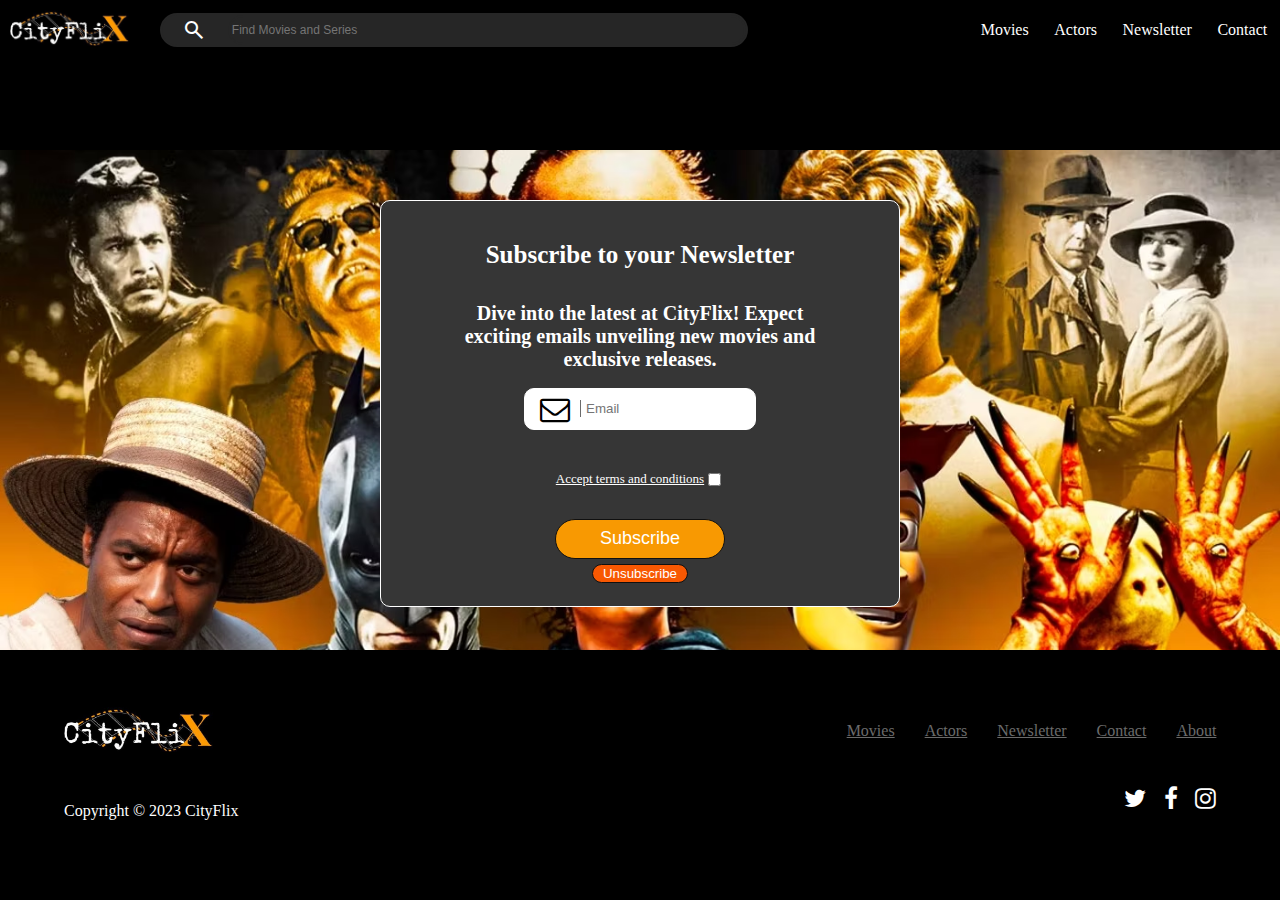
<file: html/newsletter.html>
<!DOCTYPE html>
<html lang="en">
<head>
    <title>CityFlix</title>
    <meta name="viewport" content="width=device-width, initial-scale=1">
    <link rel="icon" href="../images/logo/tab-logo.jpg">
    <link href="../css/header.css" rel="stylesheet">
    <link href="../css/common.css" rel="stylesheet">
    <link href="../css/newsletter.css" rel="stylesheet">
    <link href="../css/footer.css" rel="stylesheet">
    <link rel="stylesheet"
          href="https://fonts.googleapis.com/css2?family=Material+Symbols+Outlined:opsz,wght,FILL,GRAD@24,400,0,0"/>
    <link rel="stylesheet" href="https://cdnjs.cloudflare.com/ajax/libs/font-awesome/4.7.0/css/font-awesome.min.css">
</head>
<body>

<header class="header" id="header">
    <!-- Header section that contains the logo and the search bar -->
    <section class="header-logo-search" id="header-logo-search">
        <a href="index.html">
            <img class="logo" id="logo" src="../images/logo/Cityflix.jpg" alt="logo">
        </a>
        <!-- Search bar section -->
        <section class="search" id="search">
            <!-- Search icon and input -->
            <i class="material-symbols-outlined" id="searchIcon"> search </i>
            <label for="search-input" hidden>
                search
            </label>
            <input type="search" class="search-input" id="search-input" placeholder="Find Movies and Series">
            <!-- Close search bar button -->
            <button class="close-search-bar-button" id="close-search-bar-button"
                    onclick="changeSearchVisibility()"><i class="material-symbols-outlined">close</i>
            </button>
            <!-- Search results list -->
            <ul class="header-search-list" id="header-search-list">
                <!-- static search result items -->
                <li class="header-search-item">
                    <section class="header-search-item-section">
                        <img class="header-search-item-img" src="../images/movies/movies/movie0.webp" alt="movie 1">
                        <section class="header-search-item-info">
                            <h1 class="header-search-item-movie-title">
                                Fist of Fury
                            </h1>
                            <p class="header-search-item-movie-info">
                                Movie | 1997</p>

                        </section>
                    </section>
                </li>
                <li class="header-search-item">
                    <section class="header-search-item-section">
                        <img class="header-search-item-img" src="../images/movies/movies/movie2.webp" alt="movie 2">
                        <section class="header-search-item-info">
                            <h1 class="header-search-item-movie-title">
                                Scrooge
                            </h1>
                            <p class="header-search-item-movie-info">
                                Movie | 1997
                            </p>
                        </section>
                    </section>
                </li>
                <li class="header-search-item">
                    <section class="header-search-item-section">

                        <img class="header-search-item-img" src="../images/movies/movies/movie3.webp" alt="movie 3">
                        <section class="header-search-item-info">
                            <h1 class="header-search-item-movie-title">
                                FernGully: The Last Rainforest
                            </h1>
                            <p class="header-search-item-movie-info">
                                Movie | 1997
                            </p>
                        </section>
                    </section>
                </li>
                <li class="header-search-item">
                    <section class="header-search-item-section">
                        <img class="header-search-item-img" src="../images/movies/movies/movie4.webp" alt="movie 4">
                        <section class="header-search-item-info">
                            <h1 class="header-search-item-movie-title">
                                FernGully: The Last Rainforest
                            </h1>
                            <p class="header-search-item-movie-info">
                                Movie | 1997
                            </p>
                        </section>
                    </section>
                </li>
                <li class="header-search-item">
                    <section class="header-search-item-section">
                        <img class="header-search-item-img" src="../images/movies/movies/movie5.webp" alt="movie 5">
                        <section class="header-search-item-info">
                            <h1 class="header-search-item-movie-title">
                                FernGully: The Last Rainforest
                            </h1>
                            <p class="header-search-item-movie-info">
                                Movie | 1997
                            </p>
                        </section>
                    </section>
                </li>
                <li class="header-search-item">
                    <section class="header-search-item-section">
                        <img class="header-search-item-img" src="../images/movies/movies/movie6.webp" alt="movie 6">
                        <section class="header-search-item-info">
                            <h1 class="header-search-item-movie-title">
                                FernGully: The Last Rainforest
                            </h1>
                            <p class="header-search-item-movie-info">
                                Movie | 1997
                            </p>
                        </section>
                    </section>
                </li>
                <li class="header-search-item">
                    <section class="header-search-item-section">
                        <img class="header-search-item-img" src="../images/movies/movies/movie7.webp" alt="movie 7">
                        <section class="header-search-item-info">
                            <h1 class="header-search-item-movie-title">
                                FernGully: The Last Rainforest
                            </h1>
                            <p class="header-search-item-movie-info">
                                Movie | 1997
                            </p>
                        </section>
                    </section>
                </li>
            </ul>
        </section>
    </section>

    <!-- Navigation bar -->
    <nav class="header-navbar" id="header-navbar">
        <ul class="header-navbar-list" id="header-navbar-list">
            <li class="navbar-list-item">
                <a class="navbar-list-item-ref" href="movies.html">Movies</a>
            </li>
            <li class="navbar-list-item">
                <a class="navbar-list-item-ref" href="actors.html">Actors</a>
            </li>
            <li class="navbar-list-item">
                <a class="navbar-list-item-ref" href="newsletter.html">Newsletter</a>
            </li>
            <li class="navbar-list-item">
                <a class="navbar-list-item-ref" href="contact-us.html">Contact</a>
            </li>
        </ul>
        <!-- Search and hamburger menu buttons -->
        <button class="search-button" id="search-button" onclick="changeSearchVisibility()">
            <i class="material-symbols-outlined">
                search
            </i>
        </button>
        <button class="hamburger-button" id="hamburger-button" onclick="changeHamburgerMenuVisibility()">
            <i class="material-symbols-outlined" id="hamburger-icon">
                menu
            </i>
        </button>
    </nav>

</header>

<!-- Newsletter Section -->
<section id="newsletter-section">
    <!-- Newsletter Form -->
    <form id="newsletter-form" onsubmit="return subscribe()" autocomplete="off">
        <h1 id="h1-newsletter">
            Subscribe to your Newsletter
        </h1>
        <h2 id="h2-newsletter">
            Dive into the latest at CityFlix! Expect exciting emails unveiling new movies and exclusive releases.
        </h2>
        <!-- Email Input Section -->
        <section id="email-input-section">
            <i class="fa fa-envelope-o input-icon" aria-hidden="true"></i>
            <label for="email" hidden>email</label>
            <input type="email" id="email" name="" placeholder="Email">
        </section>
        <!-- Terms and Conditions Input Section -->
        <section id="terms-and-cond-input-section">
            <a href="#">
                Accept terms and conditions
            </a>
            <label for="terms-and-conditions" hidden>Accept terms and conditions</label>
            <input type="checkbox" id="terms-and-conditions" name="terms and conditions">
        </section>
        <!-- Subscribe and Unsubscribe Buttons -->
        <input id="submit-button" type="submit" value="Subscribe">
        <input id="unsubscribe-button" type="button" value="Unsubscribe" onclick="unsubscribe()">
    </form>

</section>

<!-- Footer section -->
<footer id="footer">
    <!-- Footer navigation and logo -->
    <section id="footer-navigation-logo">
        <!-- Footer logo -->
        <section id="footer-logo-section">
            <a href="index.html">
                <img id="footer-logo" src="../images/logo/Cityflix.jpg" alt="logo">
            </a>
        </section>
        <!-- Footer navigation links -->
        <nav id="footer-navigation">
            <ul class="footer-navigation-list">
                <li class="footer-navigation-list-item">
                    <a href="movies.html">Movies</a>
                </li>
                <li class="footer-navigation-list-item">
                    <a href="actors.html">Actors</a>
                </li>
                <li class="footer-navigation-list-item">
                    <a href="newsletter.html">Newsletter</a>
                </li>
                <li class="footer-navigation-list-item">
                    <a href="contact-us.html"> Contact </a>
                </li>
                <li class="footer-navigation-list-item">
                    <a href="about-us.html">About</a>
                </li>
            </ul>
        </nav>
    </section>
    <!-- Footer copyright and social media icons -->
    <section id="footer-copyright-social">
        <!-- Copyright information -->
        <section id="footer-copyright">
            <p id="footer-copyright-paragraph"> Copyright &copy; 2023 CityFlix</p>
        </section>
        <!-- Social media icons -->
        <section class="footer-social">
            <i class="social-media-icon fa fa-twitter"></i>
            <i class="social-media-icon fa fa-facebook"></i>
            <i class="social-media-icon fa fa-instagram"></i>
        </section>
    </section>
</footer>

<script type="module" src="../javascript/movieConstants.js"></script>
<script src="../javascript/header.js"></script>
<script src="../javascript/newsletter.js"></script>
</body>
</html>
</file>
<file: css/header.css>
/*Main container for the header */
#header {
    display: flex;
    flex-flow: row nowrap;
    position: fixed;
    justify-content: flex-start;
    align-items: center;
    top: 0;
    width: 100%;
    height: 60px;
    background-color: #000000;
    z-index: 3;
}

/*Container for the logo and search bar in the header */
#header-logo-search {
    display: flex;
    flex-flow: row nowrap;
    align-items: center;
    background-color: #000000;
    width: 60%;
    justify-content: flex-start;
}

/*Search bar container */
#search {
    margin-left: 20px;
    margin-right: 20px;
    display: flex;
    flex-flow: row nowrap;
    justify-content: space-around;
    align-items: center;
    color: white;
    background-color: #262626;
    border: 2px solid #262626;
    border-radius: 25px;
    width: 100%;
    flex-grow: 1;
}

/*Search icon */
#searchIcon {
    margin-left: 20px;
    margin-right: 20px;
    width: 5%;
}

/*Input field for search */
#search-input {
    text-align: left;
    height: 30px;
    font-size: 12px;
    border: 2px solid #262626;
    border-radius: 25px;
    width: 100%;
    color: white;
    background-color: #262626;
}

/*Close search bar button */
#close-search-bar-button {
    display: none;
    background: #262626;
    color: #dddddd;
    border-bottom: none;
    border-right: none;
    border-top: none;
    border-left-style: solid;
    border-left-color: #000000;
    border-radius: 0 25px 25px 0;

}

/*Header search list container */
#header-search-list {
    display: none;
    flex-flow: column nowrap;
    position: absolute;
    z-index: 3;
    background-color: rgba(30, 30, 30, 0.95);
    height: 50vh;
    min-height: 250px;
    width: 30vw;
    top: 30px;
    padding-top: 10px;
    justify-content: flex-start;
    align-items: flex-start;
    overflow: auto;
    border-radius: 10px 10px 10px 10px;
}

/*Container for the header navigation */
#header-navbar {
    display: flex;
    flex-flow: row nowrap;
    justify-content: flex-end;
    align-items: center;
    background-color: #000;
    width: 40%;
}

/*Header navigation list */
#header-navbar-list {
    font-size: 16px;
    display: flex;
    flex-flow: row nowrap;
    justify-content: flex-end;
    width: 100%;
    padding: 0;
}

/*List item in the header navigation */
#header-navbar-list > li {
    list-style-type: none;
}

/*Search button icon */
#search-button {
    display: none;
    color: #ffffff;
    background-color: #000000;
    border: none;
}

/*Search button hover effect */
#search-button:hover {
    transform: scale(1.1);
}

/*Logo image */
#logo {
    margin: 10px;
    width: 120px;
}

.navbar-list-item-ref {
    text-decoration: none;
    padding: 1vw;
    color: white;
}

.navbar-list-item-ref:hover {
    background: #ddd;
    color: black;
}

/*Hamburger menu button */
#hamburger-button {
    display: none;
    color: #ffffff;
    background-color: #000000;
    border: none;
}

#hamburger-button:hover {
    transform: scale(1.1);
}

/*Focus style for search input */
#search-input:focus {
    border: 1px solid #555555;
    outline: none;
}

/*Section for movies search list */
#movies-search-list-section {
    display: none;
}

/*Container for each header search item */
.header-search-item-section {
    display: none;
    flex-flow: row nowrap;
    width: 100%;
    height: 100%;
    font-size: 12px;
    align-items: center;
}

/*Header search item */
.header-search-item {
    display: none;
    max-height: 85px;
    min-height: 60px;
    flex-flow: row nowrap;
    width: 95%;
    height: 20%;
    margin-top: 5px;
    margin-bottom: 5px;
    padding: 2px 10px 2px 2px;
}

.header-search-item:hover {
    background-color: #555555;
    scale: 1.01;
}

.header-search-item-img {
    display: none;
    padding-right: 15px;
    max-height: 100%;
}

.header-search-item-movie-title {
    font-size: 13px;
    padding: 5px;
    margin: 0;
}

.header-search-item-movie-info {
    align-items: flex-start;
    font-size: 11px;
    padding: 5px;
    margin: 0;
}

.header-search-item-info {
    display: flex;
    flex-flow: column;
    align-items: start;
}

/*Media query for screens with a maximum width of 767px */
@media screen and (max-width: 767px) {

    #header-navbar {
        display: flex;
        width: 100%;
        justify-content: flex-end;
    }

    #header-navbar-list {
        display: none;
        flex-flow: column nowrap;
    }

    #search {
        display: none;
    }

    #search-button {
        display: flex;
    }

    #hamburger-button {
        display: flex;
    }

    #close-search-bar-button {
        display: flex;
    }

    #header-search-list {
        width: auto;
    }

}

/*Media query for screens with a maximum width of 290px */
@media screen and (max-width: 290px) {
    .navbar-list-item-ref {
        font-size: 12px;
    }
}
</file>
<file: css/aboutUs.css>
/*Styles for the About Us Section */
#about-us-section {
    display: flex;
    flex-flow: row nowrap;  /*Arrange children in a single row */
    justify-content: center; /*Center content horizontally */
    align-items: center; /*Center content vertically */
    color: white;
    margin-top: 150px;
    width: 90%;
    padding-left: 5%;
    padding-right: 5%;
}

/*Styles for the About Us Section Header Title */
#about-us-header-title {
    width: 100%;
    text-align: center;
    font-size: 40px;
    margin-top: 0;
}

/*Styles for the About Us Content Container */
#about-us {
    width: 70%;
    display: flex;
    flex-flow: column; /*Arrange children in a column */
    justify-content: flex-start;  /*Align content at the top */
    align-items: flex-start;  /*Align items at the left */
}

/*Styles for the About Us Image */
#image-about {
    padding: 0 5% 0 0;
    width: 40%;
    max-width: 480px;
    max-height: 600px;
    min-width: 315px;
    min-height: 400px;
}

/*Styles for the About Us Paragraph */
#about-us-paragraph {
    width: 100%;
    text-align: justify;
}

/*Media Query for Responsive Design */
@media screen and (max-width: 767px) {
    #about-us-section {
        flex-flow: column nowrap;
    }

    #image-about {
        width: 90%;
        margin-bottom: 40px;
        padding: 0;
        max-width: 315px;
        max-height: 400px;
        min-width: 120px;
        min-height: 150px;
    }

    #about-us {
        width: 90%;
    }

    #about-us-header-title {
        font-size: 25px;
    }
}
</file>
<file: css/footer.css>
/*Styles for the Footer Section */
/*Main container for the footer */
#footer {
    display: flex;
    width: 100%;
    flex-flow: column nowrap;
    justify-content: flex-start;
    align-items: flex-start;
    margin-top: 30px;
    padding-top: 10px;
    padding-bottom: 20px;
    border-top: 1px inset #3c3c3c;
}

/*Container for the logo and navigation of the footer */
#footer-navigation-logo {
    display: flex;
    flex-flow: row nowrap;
    justify-content: flex-start;
    align-items: center;
    width: 100%;
}

/*Section for the logo in the footer */
#footer-logo-section {
    width: 20%;
    display: flex;
    flex-flow: row nowrap;
    justify-content: flex-start;
    align-items: flex-start;
    margin-left: 5%;

}

/*Logo image in the footer */
#footer-logo {
    width: 150px;
    height: fit-content;
}

/*Navigation section in the footer */
#footer-navigation {
    display: flex;
    flex-flow: row wrap;
    justify-content: flex-start;
    align-items: flex-start;
    width: 80%;
}

/*List of navigation items in the footer */
.footer-navigation-list {
    width: 100%;
    display: flex;
    flex-flow: row wrap;
    justify-content: flex-end;
    padding-right: 5%;
}

.footer-navigation-list-item {
    list-style-type: none;
    padding: 15px;
}

/*Styling for unvisited links in the navigation */
.footer-navigation-list-item > a:link {
    color: #6b6b6b;
}

/*Styling for visited links in the navigation */
.footer-navigation-list-item > a:visited {
    color: #6b6b6b;
}

#footer-copyright-social {
    padding-top: 15px;
    display: flex;
    flex-flow: row nowrap;
    justify-content: flex-start;
    width: 100%;
}

#footer-copyright {
    display: flex;
    flex-flow: row nowrap;
    justify-content: flex-start;
    width: 50%;
    color: #ffffff;
    margin-left: 5%;
}

.footer-social {
    display: flex;
    flex-flow: row nowrap;
    justify-content: flex-end;
    width: 50%;
    color: #ffffff;
    margin-right: 5%;
    font-size: 24px;
}

.social-media-icon {
    padding-left: 3%;
    font-size: 24px;
}

/*Hover effect for social media icons in the footer */
.social-media-icon:hover {
    font-size: 28px;
}

@media screen and (max-width: 767px) {
    #footer-logo {
        width: 130px;
    }

    .social-media-icon {
        padding-left: 6%;
    }

    #footer-copyright-paragraph {
        font-size: 11px;
    }

    #footer-navigation {
        width: 100%;
    }

    .footer-navigation-list {
        width: 100%;
        font-size: 14px;
        padding-left: 10px;
        padding-right: 10px;
        justify-content: center;
    }

    #footer-navigation-logo {
        flex-flow: column;
        align-items: center;

    }

    #footer-logo-section {
        width: 100%;
        justify-content: center;
    }

    #footer-copyright-social {
        margin-top: 3%;
    }
}
</file>
<file: css/actors.css>
/*Styles for the Actors Section */
#actors-section {
    display: flex;
    flex-flow: column nowrap; /*Arrange children in a column */
    padding-left: 25px;
    padding-right: 25px;
    margin-top: 120px;
}

#actors-section-title {
    color: white;
}

/*Styles for the Actors List */
#actors-list {
    display: flex;
    flex-flow: row wrap; /*Arrange children in a column */
    justify-content: center; /*Center content horizontally */
    align-items: center;
    width: 90%;
}

.actor-item {
    display: flex;
    flex-flow: column nowrap;
    justify-content: center;
    align-items: center;
    margin: 50px;
}

.actor-image {
    border-radius: 50%; /*Cycle image*/
    max-width: 150px;
}

.actor-item:hover {
    scale: 1.03;
    z-index: 2;
    transition: all 0.5s;

}

#filter-button {
    width: 40px;
    color: white;
    background-color:black ;
    border:  none;
}

/*Styles for Actor Details */
.actor-details {
    display: flex;
    flex-flow: column;
    align-items: center;
    color: white;
}

.actor-name {
    margin: 0; /*Remove margin */
    font-size: 12px;
}
.actor-movies {
    margin: 0; /*Remove margin */
    font-size: 12px;
}

@media screen and (max-width: 767px) {
    #actors-section {
        align-items: center;
    }
    #actors-list {
        padding: 0;
        justify-content: center;
        align-items: center;
    }
        .actor-name {
        font-size: 11px;
    }
    .actor-movies {
        font-size: 11px;
    }
    .actor-image {
        max-width: 100px;
    }
}
</file>
<file: css/filters.css>
/*Styles for the Filters Section */
#filters {
    display: none;
    flex-flow: column nowrap;
    position: fixed;
    align-items: center;
    justify-content: flex-start;
    margin-top: 100px;
    width: 100%;
    z-index: 3;
    background: none;
    border-radius: 0 10px 10px 0;
    height: auto
}

#filter-form {
    display: flex;
    flex-flow: column nowrap;
    background-color: rgba(0, 0, 0, 0.9); /*Opacity to 90% */
    width: 50%;
    align-items: center;
    justify-content: space-between;
    border-radius: 10px;
    border: 1px solid #ffffff;
    height: 100%;
}

#categories-filter-title {
    color: #ffffff;
}

#category-filters {
    display: flex;
    flex-flow: column nowrap;
    align-items: center;
    justify-content: flex-start;
    width: 100%;
}

#categories-section {
    display: flex;
    flex-flow: row wrap;
    align-items: center;
    justify-content: flex-start;
}

.category {
    margin: 8px;
}

.category-span {
    padding: 4px 6px 4px 6px;
    border-radius: 4px;
    border: 1px solid #fff;
    color: white;
    background-color: #000000;

}

.category-input {
    display: none;
}

#apply-cancel {
    display: flex;
    flex-flow: row wrap;
    align-items: center;
    justify-content: center;
    margin-top: 40px;
    margin-bottom: 20px;
    width: 100%;
}

.submit-button {
    margin-right: 15px;
    padding: 5px;
    background-color: #000000;
    color: white;
    border-radius: 4px;
    border: 1px solid #fff;
    font-size: 16px;
}

/*selects all the texts within the input element and changes the font color */
.category-input + .category-span {
    color: white;
}

/*This will declare how a selected input will look giving generic properties */
.category-input:checked + .category-span {
    color: #000000;
    background-color: #ffffff;
}

#release-date-filter {
    display: flex;
    flex-flow: column nowrap;
    align-items: center;
    justify-content: flex-start;
    width: 100%;

}

#release-date-filter-title {
    color: white;
    margin-top: 20px;
    margin-bottom: 0;
}

#release-dates-section {
    display: flex;
    flex-flow: column nowrap;
    align-items: flex-start;
    justify-content: flex-start;
    color: white;
    margin-top: 20px;

}

.date-label {
    margin-top: 20px;
}

.date {
    color: #ffffff;
    background-color: #000000;
}

@media screen and (max-width: 767px) {
    #categories-filter-title {
        font-size: 16px;
    }

    #release-date-filter-title {
        font-size: 16px;
    }

    .category-span {
        font-size: 12px;
    }

    #release-dates-section {
        font-size: 12px;
    }

    #apply-button {
        margin-top: 10px;
    }

    #cancel-button {
        margin-top: 10px;
    }
}
</file>
<file: css/contactUs.css>
/*Styles for the Contact Us Section */
#contact-us-section {
    display: flex;
    flex-flow: column;
    justify-content: flex-start;
    align-items: flex-start;
    color: white;
    margin-top: 150px;
    width: 90%;
    padding-left: 5%;
    padding-right: 5%;
}

#contact-us-header-title {
    font-size: 40px;
}

#contact-us-form-section {
    display: flex;
    flex-flow: row nowrap;
    width: 100%;
    justify-content: center;
}

#contact-us-form {
    display: flex;
    flex-flow: column nowrap;
    justify-content: center;
    align-items: center;
    padding: 5%;
    border-radius: 10px;
    border: 1px solid #fff;
    width: 50%;
    background-color: #363636;
}

.input-section {
    width: 30%;
    display: flex;
    flex-flow: row nowrap;
    justify-content: flex-start;
    align-items: center;
    margin-bottom: 40px;
    padding: 5px 15px 5px 15px;
    background-color: #ffffff;
    min-width: 200px;
    font-size: 30px;
    border-radius: 10px;
    border: 1px solid #ffffff;
}

.input-icon {
    padding-right: 10px;
    color: black;
    background-color: #ffffff;
}

.input-field {
    background-color: #ffffff;
    width: 70%;
    padding-left: 5px;
    border: none;
    outline: none;
    border-left: 1px solid #6b6b6b;
}

#message-input-section {
    align-items: flex-start;
}

#message {
    resize: none;
}

#submit-button {
    width: 20%;
    min-width: 170px;
    max-width: 230px;
    height: 40px;
    font-size: 18px;
    border-radius: 20px;
    border: 1px solid #101010;
    color: white;
    background-color: #f89902;
}

@media screen and (max-width: 767px) {
    #contact-us-header-title {
        font-size: 30px;
    }

    #contact-us-form {
        width: 80%;
    }

    .input-section {
        padding: 5px;
        min-width: 0;
        width: 80%;
    }

    #submit-button {
        min-width: 140px;
        font-size: 16px;
        height: 30px;
    }
}

@media screen and (max-width: 290px) {
    #contact-us-header-title {
        font-size: 7vw;
    }

    #contact-us-form {
        padding: 40px 5px 40px 5px;
    }

    .input-section {
        width: 90%;
    }

    #contact-us-form {
        width: 95%;
    }

    #submit-button {
        font-size: 12px;
        min-width: 100px;
    }
}
</file>
<file: css/movies.css>
/*Container for the entire movies section */
#movies-section {
    display: flex;
    flex-flow: column nowrap;
    padding-left: 25px;
    padding-right: 25px;
    margin-top: 120px;
}

#movies-section-title {
    color: white;
}
/*Container for the movies list */
#movies-list {
    display: flex;
    flex-flow: row wrap;
    justify-content: flex-start;
    align-items: center;
    width: 95%;
}
/*Movie item styling */
.movie-item {
    display: flex;
    flex-flow: column nowrap;
    justify-content: center;
    align-items: center;
    margin-top: 15px;
    margin-right: 15px;
    margin-left: 15px;
}

.movie-image {
    max-width: 150px;
}

.movie-item:hover {
    scale: 1.03;
    z-index: 2;
    background-color: #000000;
    transition: all 0.5s;
}
/*Filter button styling */
#filter-button {
    width: 40px;
    color: white;
    background-color:black ;
    border:  none;
}
#label-filter-button {
 color: white;
}

.movie-details {
    color: white;
}

.movie-title {
    font-size: 12px;
}
.movie-year {
    font-size: 12px;
}

@media screen and (max-width: 767px) {
    .movie-title {
        font-size: 11px;
    }
    .movie-year {
        font-size: 11px;
    }
    .movie-image {
        max-width: 100px;
    }
}
</file>
<file: css/newsletter.css>
/*Styles for the newsletter section
   Flex container for vertical layout
*/
#newsletter-section {
    display: flex;
    flex-flow: column;
    justify-content: flex-start;
    align-items: center;
    color: white;
    margin-top: 150px;
    width: 90%;
    padding-left: 5%;
    padding-right: 5%;
    background-image: url(../images/newsletter/newsletter.avif);
    background-size: cover;
    background-repeat: no-repeat;
    min-height: 500px;
}
/*Main heading in the newsletter section */
#h1-newsletter {
    font-size: 25px;
    width: 90%;
    text-align: center;
}
/*Secondary heading in the newsletter section */
#h2-newsletter {
    font-size: 20px;
    width: 90%;
    text-align: center;
}
/*Styles for the newsletter form container.
 Flex container for vertical layout
 */
#newsletter-form {
    margin-top: 50px;
    display: flex;
    flex-flow: column nowrap;
    justify-content: center;
    align-items: center;
    padding: 2% 5% 2% 5%;
    border-radius: 10px;
    border: 1px solid #fff;
    width: 35%;
    background-color: #363636;
}

#terms-and-cond-input-section {
    width: 80%;
    min-width: 200px;
    font-size: 13px;
    display: flex;
    flex-flow: row nowrap;
    justify-content: center;
    align-items: center;
}

a {
    color: #ffffff;
}

/*Styles for visited and active state of anchor */
a:visited,
a:active {
    color: #ffffff;
}

#email-input-section {
    width: 40%;
    /*Flex container for horizontal layout */
    display: flex;
    flex-flow: row nowrap;
    justify-content: flex-start;
    align-items: center;
    margin-bottom: 40px;
    padding: 5px 15px 5px 15px;
    background-color: #ffffff;
    min-width: 200px;
    font-size: 30px;
    border-radius: 10px;
    border: 1px solid #ffffff;
}

.input-icon {
    padding-right: 10px;
    color: black;
    background-color: #ffffff;
}

#email {
    background-color: #ffffff;
    width: 70%;
    padding-left: 5px;
    border: none;
    outline: none;
    border-left: 1px solid #6b6b6b;
}

#submit-button {
    width: 20%;
    margin-top: 30px;
    min-width: 170px;
    max-width: 230px;
    height: 40px;
    font-size: 18px;
    border-radius: 20px;
    border: 1px solid #101010;
    color: white;
    background-color: #f89902;
}

#unsubscribe-button {
    margin-top: 5px;
    padding-left: 10px;
    padding-right: 10px;
    border-radius: 20px;
    border: 1px solid #101010;
    color: white;
    background-color: #f85802;
}

@media screen and (max-width: 767px) {
    #h1-newsletter {
        font-size: 22px;
    }

    #h2-newsletter {
        font-size: 18px;
    }

    #newsletter-form {
        width: 80%;
    }

    #email-input-section {
        padding: 5px;
        min-width: 0;
        width: 80%;
    }

    #terms-and-cond-input-section {
        padding: 5px;
        min-width: 0;
        width: 80%;
    }

    #submit-button {
        min-width: 140px;
        font-size: 16px;
        height: 30px;
    }
}

@media screen and (max-width: 290px) {
    #h1-newsletter {
        font-size: 14px;
    }

    #h2-newsletter {
        font-size: 12px;
    }

    #newsletter-form {
        padding: 40px 5px 40px 5px;
    }

    #email-input-section {
        width: 90%;
    }

    #contact-us-form {
        width: 95%;
    }

    #submit-button {
        font-size: 12px;
        min-width: 100px;
    }
}
</file>
<file: css/common.css>
/*Reset the default margin and padding for the html and the body elements */
html, body {
    margin: 0;
    padding: 0;
    background-color: black;
    overflow-x: hidden;
}
</file>
